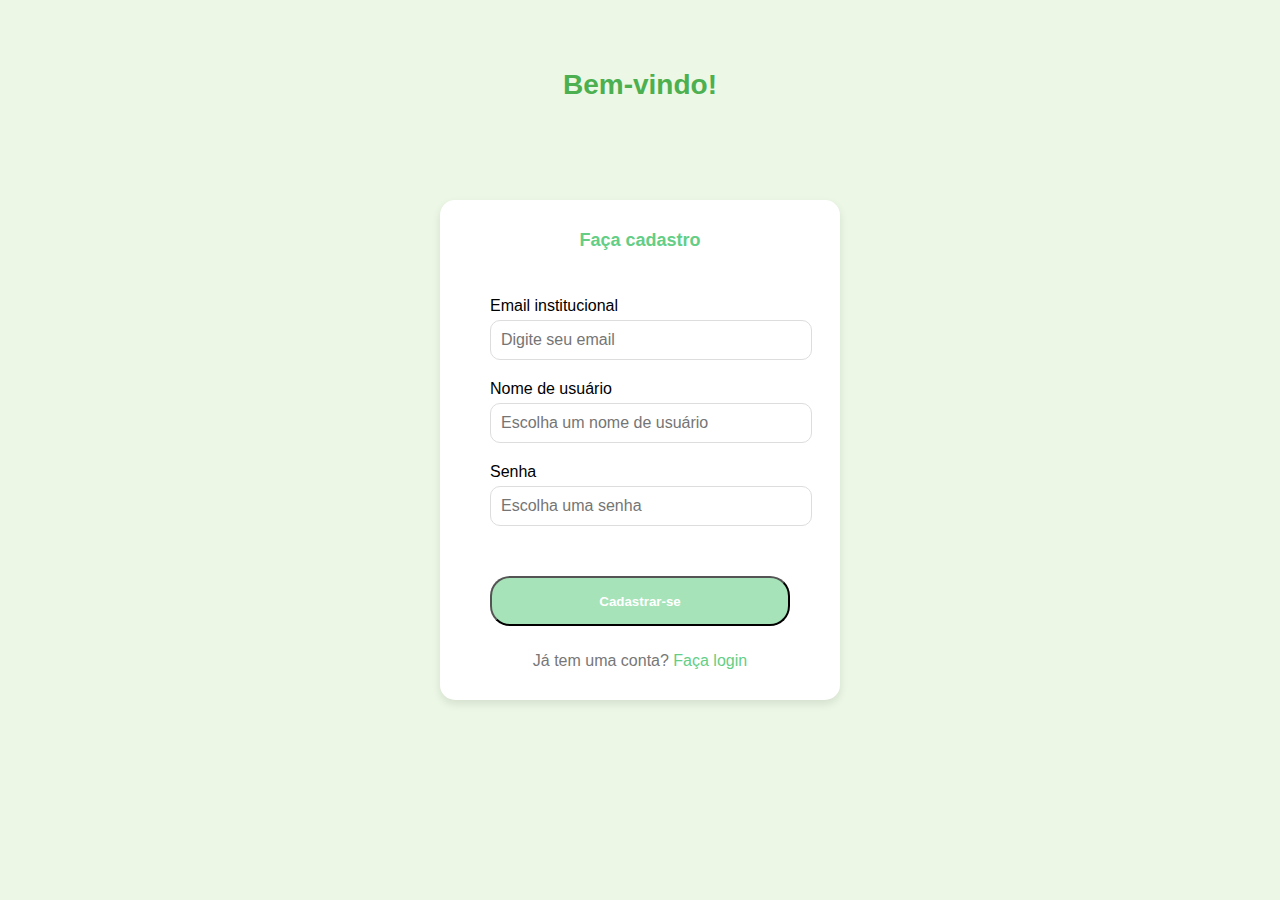
<file: cadastro.html>
<!DOCTYPE html>
<html lang="pt-br">
<head>
    <meta charset="UTF-8">
    <meta name="viewport" content="width=device-width, initial-scale=1.0">
    <link rel="stylesheet" href="cadastrologin.css">
    <title>Cadastro</title>
</head>
<body>
    <!-- Tela de fundo -->
    <div class="login-container">
        <!-- Layout branco -->
        <div class="login-box">
            <h1>Bem-vindo!</h1>
            <h2>Faça cadastro</h2>
            
            <!-- Formulário de cadastro -->
            <form action="#" method="POST">
                <div class="input-container">
                    <label for="email">Email institucional</label>
                    <input type="email" id="email" name="email" placeholder="Digite seu email" required>
                </div>
                <div class="input-container">
                    <label for="username">Nome de usuário</label>
                    <input type="text" id="username" name="username" placeholder="Escolha um nome de usuário" required>
                </div>
                <div class="input-container">
                    <label for="senha">Senha</label>
                    <input type="password" id="senha" name="senha" placeholder="Escolha uma senha" required>
                </div>
                <button type="button" class="botao" onclick="redirecionarParaHomepage()">Cadastrar-se</button>
                <form onsubmit="return false;">
            </form>
            
            <!-- Opção de login -->
            <p class="cadastro-link">Já tem uma conta? <a href="login.html">Faça login</a></p>

        </div>
    </div>
    <script>
        function redirecionarParaHomepage() {
            alert("Cadastro realizado com sucesso!");
            window.location.href = "homepage.html"; // Redireciona para a homepage
        }
        </script>        
        
</body>
</html>
</file>
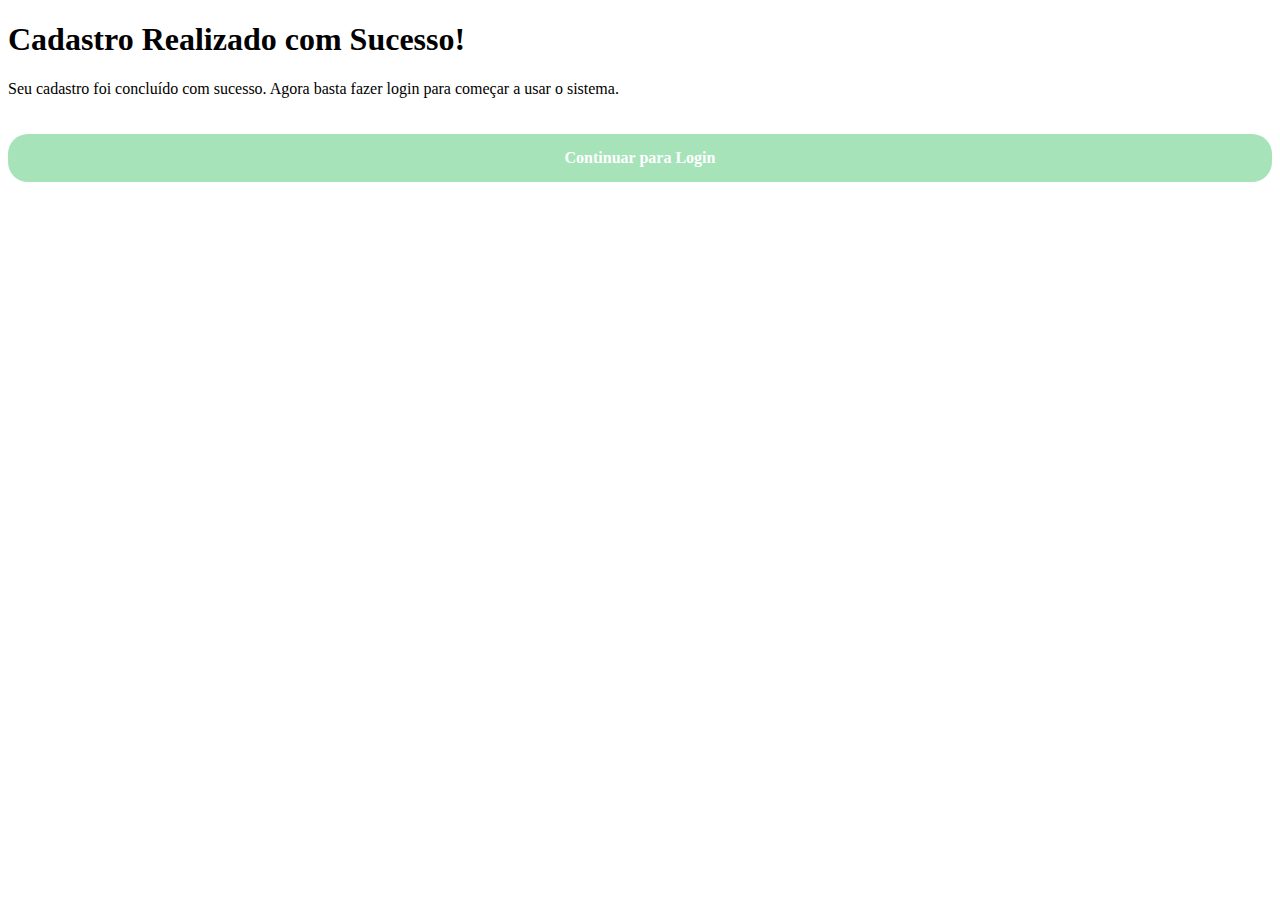
<file: cadastro_sucesso.html>
<!DOCTYPE html>

<html lang="pt-br">
<head>
    <meta charset="UTF-8">
    <meta name="viewport" content="width=device-width, initial-scale=1.0">
    <link rel="icon" href="imagens/favicon.ico" type="image/x-icon">
    <title>Cadastro Realizado</title>
    <style>
        
.botao {
    background-color: hsl(139, 52%, 77%);
    color: white;
    padding: 15px 0;
    border-radius: 20px;
    text-decoration: none;
    font-weight: bold;
    width: 100%;
    box-sizing: border-box;
    cursor: pointer;
    transition: background-color 0.3s ease;
    display: inline-block;
    text-align: center;
    margin-top: 20px;
}

/* Efeito de hover para os botões */
.botao:hover {
    background-color: hsl(139, 52%, 60%);
}

    </style>
</head>
<body>
    <div class="mensagem-sucesso">
        <h1>Cadastro Realizado com Sucesso!</h1>
        <p>Seu cadastro foi concluído com sucesso. Agora basta fazer login para começar a usar o sistema.</p>
        <a href="login.html" class="botao">Continuar para Login</a>
    </div>
</body>
</html>
</file>
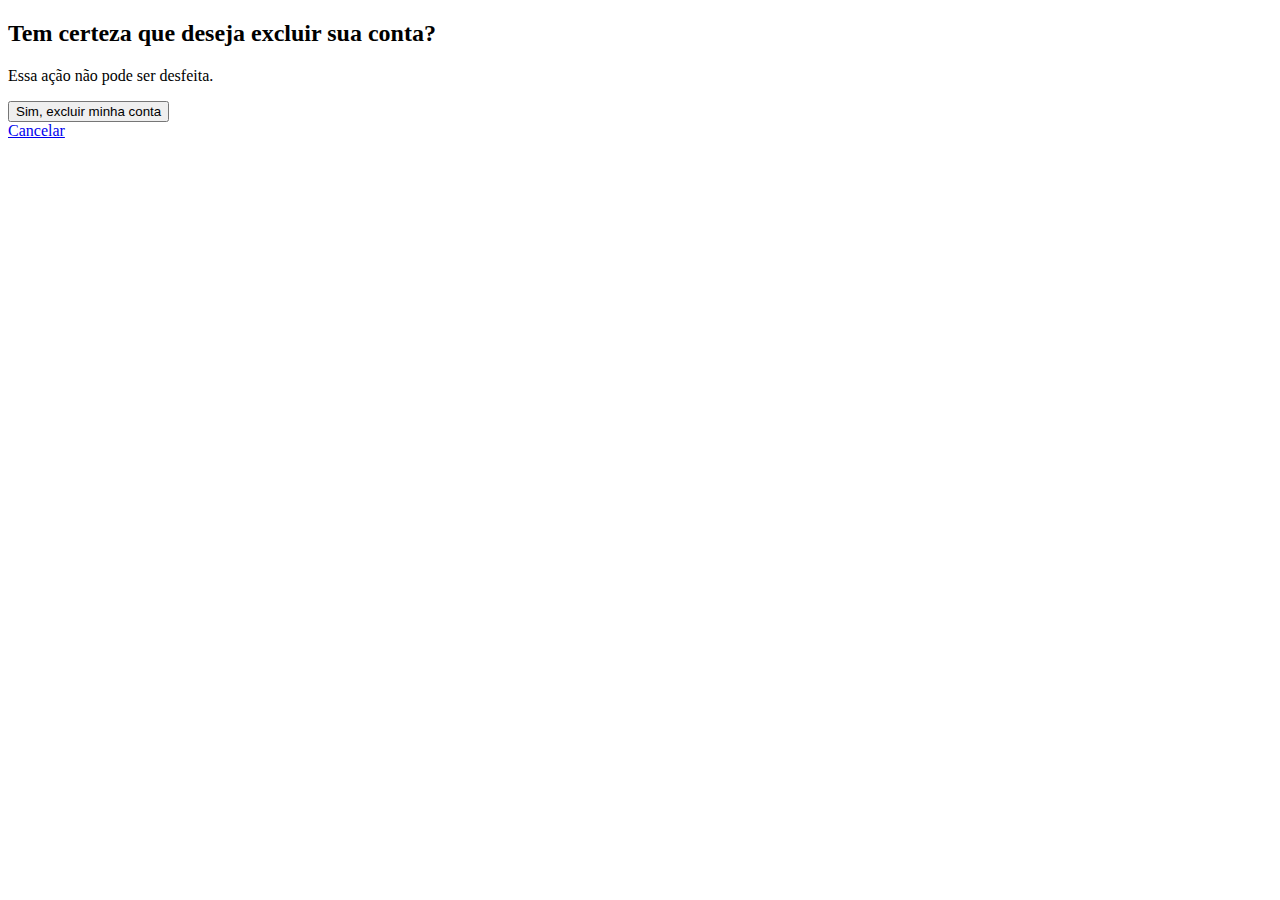
<file: confirmar_exclusao.html>
<!DOCTYPE html>
<link rel="icon" href="imagens/favicon.ico" type="image/x-icon">
<html lang="pt-br">
<head>
    <meta charset="UTF-8">
    <meta name="viewport" content="width=device-width, initial-scale=1.0">
    <title>Confirmar Exclusão</title>
</head>
<body>


<h2>Tem certeza que deseja excluir sua conta?</h2>
<p>Essa ação não pode ser desfeita.</p>

<form action="deletar.php" method="POST">
    <input type="hidden" name="confirmar" value="1">
    <button type="submit">Sim, excluir minha conta</button>
</form>

<a href="perfil.php">Cancelar</a>

</body>
</html>
</file>
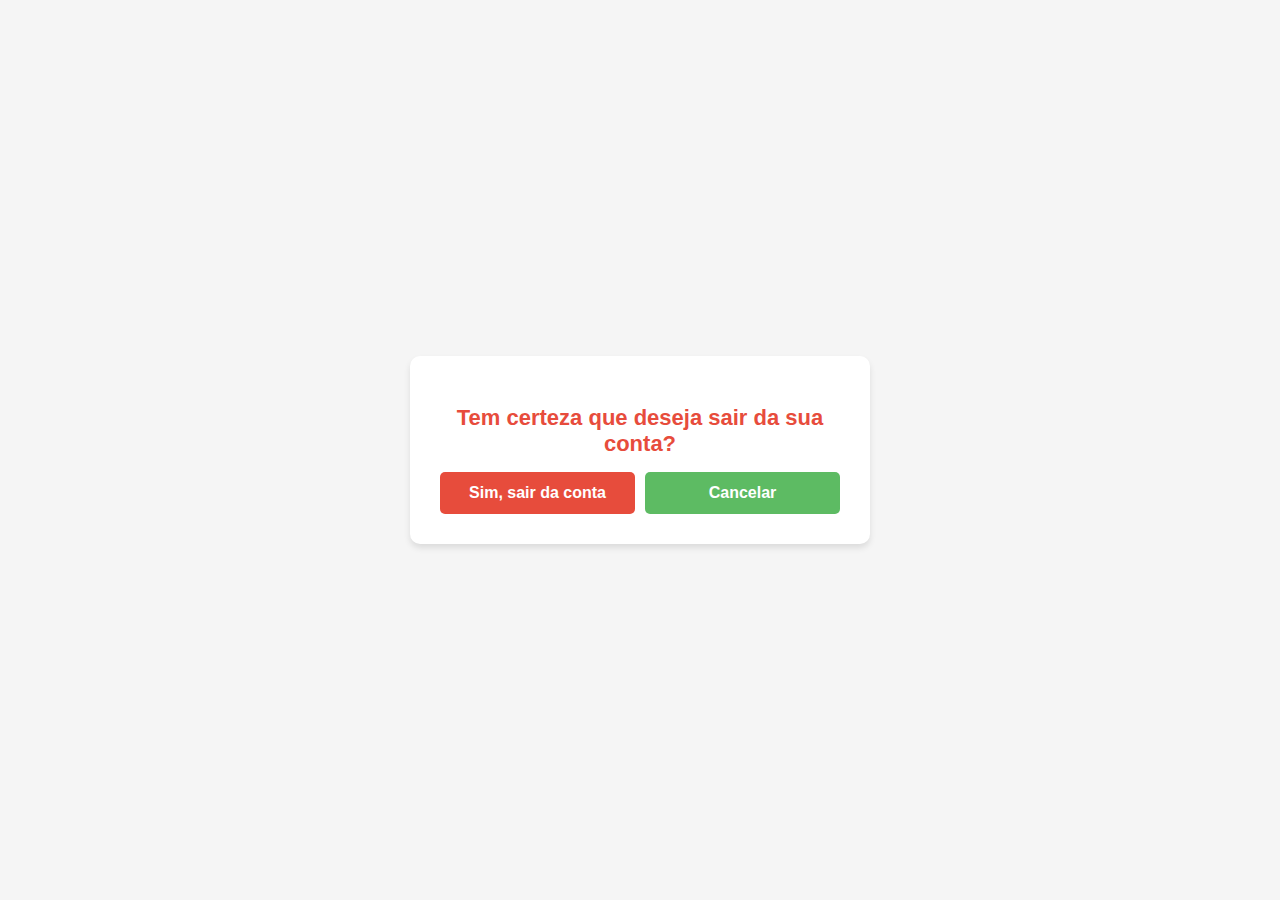
<file: confirmar_saida.html>
<!DOCTYPE html>
<html lang="pt-br">
<head>
    <meta charset="UTF-8">
    <meta name="viewport" content="width=device-width, initial-scale=1.0">
    <link rel="icon" href="imagens/favicon.ico" type="image/x-icon">
    <link rel="stylesheet" href="confirm_delete.css">
    <title>Confirmar Saída</title>
</head>
<body>
    <!-- Container principal -->
    <div class="confirmar-exclusao-container">
        <h2>Tem certeza que deseja sair da sua conta?</h2>
        
        <form action="logout.php" method="POST" class="confirmar-exclusao-form">
            <input type="hidden" name="confirmar" value="1">
            <div class="botoes-container">
                <button type="submit" class="botao-estilizado excluir">Sim, sair da conta</button>
                <a href="perfil.php" class="botao-estilizado cancelar">Cancelar</a>
            </div>
        </form>
    </div>
</body>
</html>
</file>
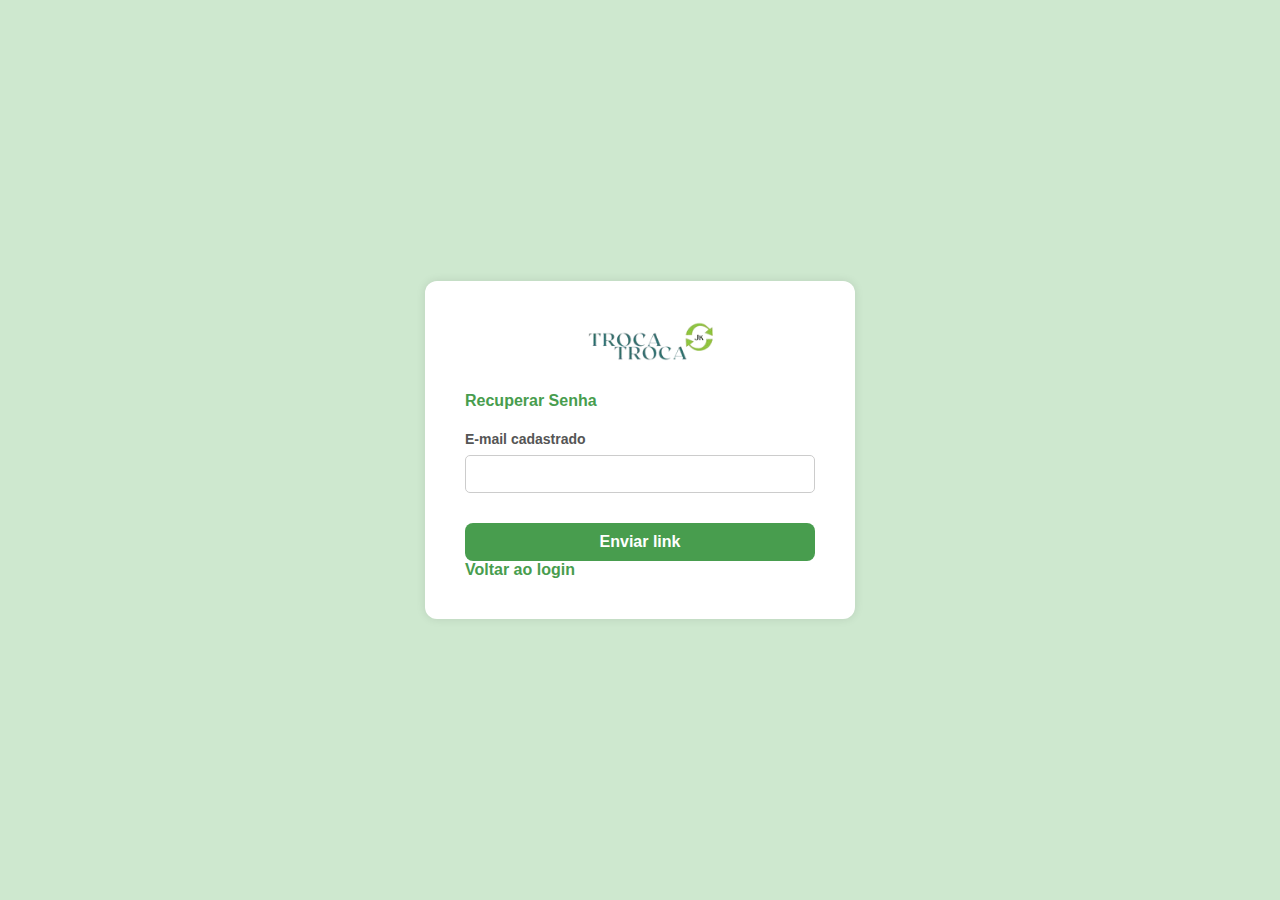
<file: esqueci_senha.html>
<!DOCTYPE html>
<html lang="pt-br">
<head>
    <meta charset="UTF-8">
    <title>Recuperar Senha - Troca Troca JK</title>
    <meta name="viewport" content="width=device-width, initial-scale=1">
    <link rel="stylesheet" href="edit_perfil.css">
    <style>
      body {
    background-color: hsl(122, 36%, 86%);
    font-family: Arial, sans-serif;
    margin: 0;
    height: 100vh;
    display: flex;
    justify-content: center;
    align-items: center;
}

.container {
    width: 100%;
    display: flex;
    justify-content: center;
}

.recuperar-container {
    width: 90%;
    max-width: 350px;
    padding: 40px 40px;
    background: #fff;
    border-radius: 12px;
    box-shadow: 0 0 10px rgba(0, 0, 0, 0.1);
    text-align: center;
}


.logo {
    display: block;
    margin: 0 auto 20px auto; /* Centraliza horizontalmente e dá margem abaixo */
    height: 50px;
}

.btn-primary {
    background-color: hsl(124, 37%, 45%);
    border: none;
    color: white;
    font-weight: bold;
    padding: 10px 0;
    border-radius: 8px;
    cursor: pointer;
    transition: background-color 0.3s ease;
    width: 100%;
    font-size: 1rem;
}

.btn-primary:hover {
    background-color: hsl(124, 37%, 40%);
}

.form-label {
    display: block;
    text-align: left;
    font-weight: 600;
    margin-bottom: 8px;
}

.form-control {
    width: 100%;
    padding: 8px 12px;
    font-size: 1rem;
    border: 1px solid #ccc;
    border-radius: 6px;
    box-sizing: border-box;
    margin-bottom: 15px;
}

.text-center {
    text-align: left;
}

.text-center a {
    color: hsl(124, 37%, 45%);
    text-decoration: none;
    font-weight: 600;
}

.text-center a:hover {
    text-decoration: underline;
}

h4.text-center {
    color: hsl(124, 37%, 45%);
    /* a cor verde que você usou no botão */
    font-weight: 700; /* opcional, para deixar mais destacado */
}

    </style>
</head>
<body>
    <div class="container">
        <div class="recuperar-container">
            <img src="imagens/logo-trocatrocajk.png" alt="Logo" class="logo">
            <h4 class="text-center">Recuperar Senha</h4>
            <form action="enviar_recuperacao.php" method="POST" class = "editar-perfil-form">
                <div class="mb-3">
                    <label for="email" class="form-label">E-mail cadastrado</label>
                    <input type="email" class="form-control" name="email" required>
                </div>
                <button type="submit" class="btn btn-primary w-100">Enviar link</button>
            </form>
            <div class="text-center mt-3">
                <a href="login.php">Voltar ao login</a>
            </div>
        </div>
    </div>
</body>
</html>
</file>
<file: cadastrologin.css>
body {
    margin: 0;
    padding: 0;
    font-family: Arial, sans-serif;
    background-color: #ecf8e5 !important;
}

/* Tela de login e cadastro */
.login-container {
    display: flex;
    justify-content: center;
    align-items: center;
    height: 100vh;
    flex-direction: column; /* Isso vai garantir que os elementos fiquem um em cima do outro */
}

/* Estilo para o link "faça login" na página de cadastro */
.login-container .cadastro-link a {
    color: hsl(139, 52%, 60%);
    text-decoration: none; /* Remove o sublinhado */
}


/* Layout branco com borda arredondada */
    .login-box {
        background-color: #fff;
        padding: 50px;  /* Mais espaço interno */
        border-radius: 15px;
        box-shadow: 0 4px 8px rgba(0, 0, 0, 0.1);
        width: 300px;   /* Largura consistente entre login e cadastro */
        height: auto;
        text-align: center;
        margin: 0 auto;
        min-height: 400px;
        display: flex;
        flex-direction: column;
        justify-content: space-between; /* Distribui os elementos corretamente */
        
}

/* Frase "Bem-vindo!" fora da caixa */
h1 {
    font-size: 28px;
    margin-bottom: 10px;
    position: absolute; /* Fora da caixa */
    top: 50px;         /* Distância do topo ajustada para mais perto da caixa */
    left: 50%;          /* Centraliza horizontalmente */
    transform: translateX(-50%);  /* Ajuste para garantir a centralização */
    color: #4CAF50;
}

/* Frase "Faça login" */
h2 {
    font-size: 18px;
    margin-bottom: 30px;
    margin-top: -20px;
    color: hsl(139, 52%, 60%);
}

/* Estilo para os campos de entrada */
.input-container {
    margin-bottom: 20px;
    text-align: left;
}

input {
    width: 100%;
    padding: 10px;
    border-radius: 10px;
    border: 1px solid #ddd;
    font-size: 16px;
}

label {
    display: block;
    margin-bottom: 5px;
}

/* Botão */
/* Estilo para os botões */
.botao {
    background-color: hsl(139, 52%, 77%);
    color: white;
    padding: 15px 0;  /* Remover padding lateral e garantir que a altura seja consistente */
    border-radius: 20px;
    text-decoration: none;
    font-weight: bold;
    width: 100%;  /* Garantir que os botões ocupem a mesma largura */
    box-sizing: border-box;  /* Faz com que o padding não afete o tamanho total */
    cursor: pointer;
    transition: background-color 0.3s ease;
    display: inline-block;  /* Garantir que o botão seja um bloco */
    text-align: center;  /* Garantir o texto centralizado */
    margin-top: 20px;

}

/* Efeito de hover para os botões */
.botao:hover {
    background-color: hsl(139, 52%, 60%);
}

/* Botões específicos para cada página */
.login-box .botao {
    /* Adicionando um tamanho fixo para a altura */
    height: 50px; /* Define uma altura fixa */
    margin-top: 30px
}

.cadastro-box .botao {
    /* Adicionando um tamanho fixo para a altura */
    height: 50px; /* Define uma altura fixa */
    margin-top: 20px
}

/* Estilo para o "ou" */
p {
    text-align: center;  /* Centraliza o texto "ou" */
    font-size: 16px;  /* Tamanho de fonte para o "ou" */
    color: #777;  
    margin: 10px 0;  
    margin-bottom: -20px;
}
</file>
<file: confirm_delete.css>
/* Estilo geral */
body {
    background-color: #f5f5f5; /* Fundo claro */
    font-family: Arial, sans-serif;
    margin: 0;
    padding: 0;
    display: flex;
    justify-content: center;
    align-items: center;
    height: 100vh;
}

/* Container principal */
.confirmar-exclusao-container {
    background-color: #ffffff;
    padding: 30px;
    border-radius: 10px;
    box-shadow: 0 4px 6px rgba(0, 0, 0, 0.1);
    text-align: center;
    max-width: 400px;
    width: 100%;
}

.confirmar-exclusao-container h2 {
    color: #e74c3c; /* Vermelho para o título */
    margin-bottom: 15px;
    font-size: 22px;
}


.confirmar-exclusao-container p {
    color: #555;
    margin-bottom: 20px;
    font-size: 16px;
}

/* Botões */
.botoes-container {
    display: flex;
    justify-content: space-between;
    gap: 10px;
}

.botao-estilizado {
    display: inline-block;
    padding: 12px 20px;
    border-radius: 5px;
    font-size: 16px;
    font-weight: bold;
    text-align: center;
    cursor: pointer;
    border: none;
    flex: 1;
    text-decoration: none;
    color: white;
    transition: background-color 0.3s ease, transform 0.2s ease;
}

.botao-estilizado.excluir {
    background-color: #e74c3c; /* Vermelho */
}

.botao-estilizado.excluir:hover {
    background-color: #c0392b; /* Vermelho mais escuro */
    transform: scale(1.05);
}

.botao-estilizado.cancelar {
    background-color: #5dbb63; /* Verde */
}

.botao-estilizado.cancelar:hover {
    background-color: #4aa653; /* Verde mais escuro */
    transform: scale(1.05);
}
</file>
<file: edit_perfil.css>
/* Estilo geral */
body {
    background-color: #f5f5f5; /* Fundo claro */
    font-family: Arial, sans-serif;
    margin: 0;
    padding: 0;
}

/* Cabeçalho */
.header {
    background-color: #ecf7e6;
    display: flex;
    align-items: center;
    justify-content: space-between;
    padding: 20px 40px; /* Increased padding */
    position: fixed;
    width: 100%;
    height: 100px; /* Increased height */
    top: 0;
    left: 0;
    z-index: 1000;
    box-shadow: 0 2px 4px rgba(0, 0, 0, 0.1);
    box-sizing: border-box;
}

.header .logo {
    width: 180px; /* Increased logo size */
    height: auto;
}

.search-container {
    position: relative;
    width: 40%;
    max-width: 500px;
}

.search-bar {
    width: 100%;
    padding: 12px 45px 12px 20px; /* Adjusted padding */
    border-radius: 25px; /* More rounded corners */
    border: 1px solid #ddd;
    font-size: 16px;
    outline: none;
}

.filter-icon {
    position: absolute;
    right: 20px;
    top: 50%;
    transform: translateY(-50%);
    width: 24px; /* Slightly larger icon */
    cursor: pointer;
}

.icons {
    display: flex;
    align-items: center;
    gap: 25px; /* Increased gap between icons */
}

.icons img {
    width: 35px; /* Larger icons */
    height: 35px;
    cursor: pointer;
    transition: transform 0.2s ease;
}

.icons img:hover {
    transform: scale(1.1);
}

/* Container principal */
.editar-perfil-container {
    margin: 120px auto 20px; /* Aumenta o espaço abaixo da barra superior */
    padding: 20px;
    max-width: 500px; /* Reduz a largura máxima */
    background-color: #ffffff;
    border-radius: 10px;
    box-shadow: 0 4px 6px rgba(0, 0, 0, 0.1);
    text-align: center; /* Centraliza o texto */
}

.editar-perfil-container h2 {
    text-align: center;
    margin-bottom: 20px;
    color: #333;
}

/* Formulário */
.editar-perfil-form {
    display: flex;
    flex-direction: column;
    gap: 15px;
}

.editar-perfil-form label {
    font-size: 14px;
    color: #555;
    text-align: left; /* Alinha os rótulos à esquerda */
}

.editar-perfil-form input {
    width: 100%;
    padding: 10px 15px; /* Add padding inside the input fields */
    border-radius: 5px;
    border: 1px solid #ccc;
    font-size: 14px;
    box-sizing: border-box; /* Ensure padding doesn't affect the width */
}

/* Botões */
.botoes-container {
    display: flex;
    justify-content: space-between;
    gap: 10px;
}

.botao-estilizado {
    display: inline-block;
    background-color: #5dbb63; /* Verde */
    color: white;
    text-decoration: none;
    padding: 12px 20px;
    border-radius: 5px;
    font-size: 16px;
    font-weight: bold;
    text-align: center;
    transition: background-color 0.3s ease, transform 0.2s ease;
    cursor: pointer;
    border: none;
    flex: 1;
    text-align: center;
}

.botao-estilizado:hover {
    background-color: #4aa653; /* Verde mais escuro */
    transform: scale(1.05);
}

.botao-estilizado.cancelar {
    background-color: #e74c3c; /* Vermelho */
}

.botao-estilizado.cancelar:hover {
    background-color: #c0392b; /* Vermelho mais escuro */
}

/* Botão de deletar conta */
.botao-deletar-conta {
    display: block;
    text-decoration: none;
    margin: 20px auto; /* Changed to auto margin on sides to center */
    background-color: #e74c3c;
    color: white;
    padding: 12px 20px;
    border-radius: 5px;
    font-size: 16px;
    font-weight: bold;
    text-align: center;
    cursor: pointer;
    width: 50%; /* Changed from calc to percentage */
    box-sizing: border-box;
    transition: background-color 0.3s ease;
}

.botao-deletar-conta:hover {
    background-color: #c0392b;
    text-decoration: none;
}

/* Separador */
.separador {
    margin: 20px 0;
    border-top: 1px solid #ddd;
    width: 100%;
}

/* Profile Dropdown Styles */
.profile-dropdown {
    position: relative;
    display: inline-block;
}

.profile-dropdown-content {
    display: none;
    position: absolute;
    right: 0;
    background-color: #fff;
    min-width: 160px;
    box-shadow: 0px 8px 16px 0px rgba(0,0,0,0.2);
    border-radius: 8px;
    z-index: 1001;
    margin-top: 5px;
}

.profile-dropdown-content a {
    color: #333;
    padding: 12px 16px;
    text-decoration: none;
    display: block;
    font-size: 14px;
}

.profile-dropdown-content a:hover {
    background-color: #f1f1f1;
    border-radius: 8px;
}

.profile-dropdown:hover .profile-dropdown-content {
    display: block;
}

.perfil-icon {
    width: 35px;
    height: 35px;
    border-radius: 50%;
    object-fit: cover;
    cursor: pointer;
}
</file>
